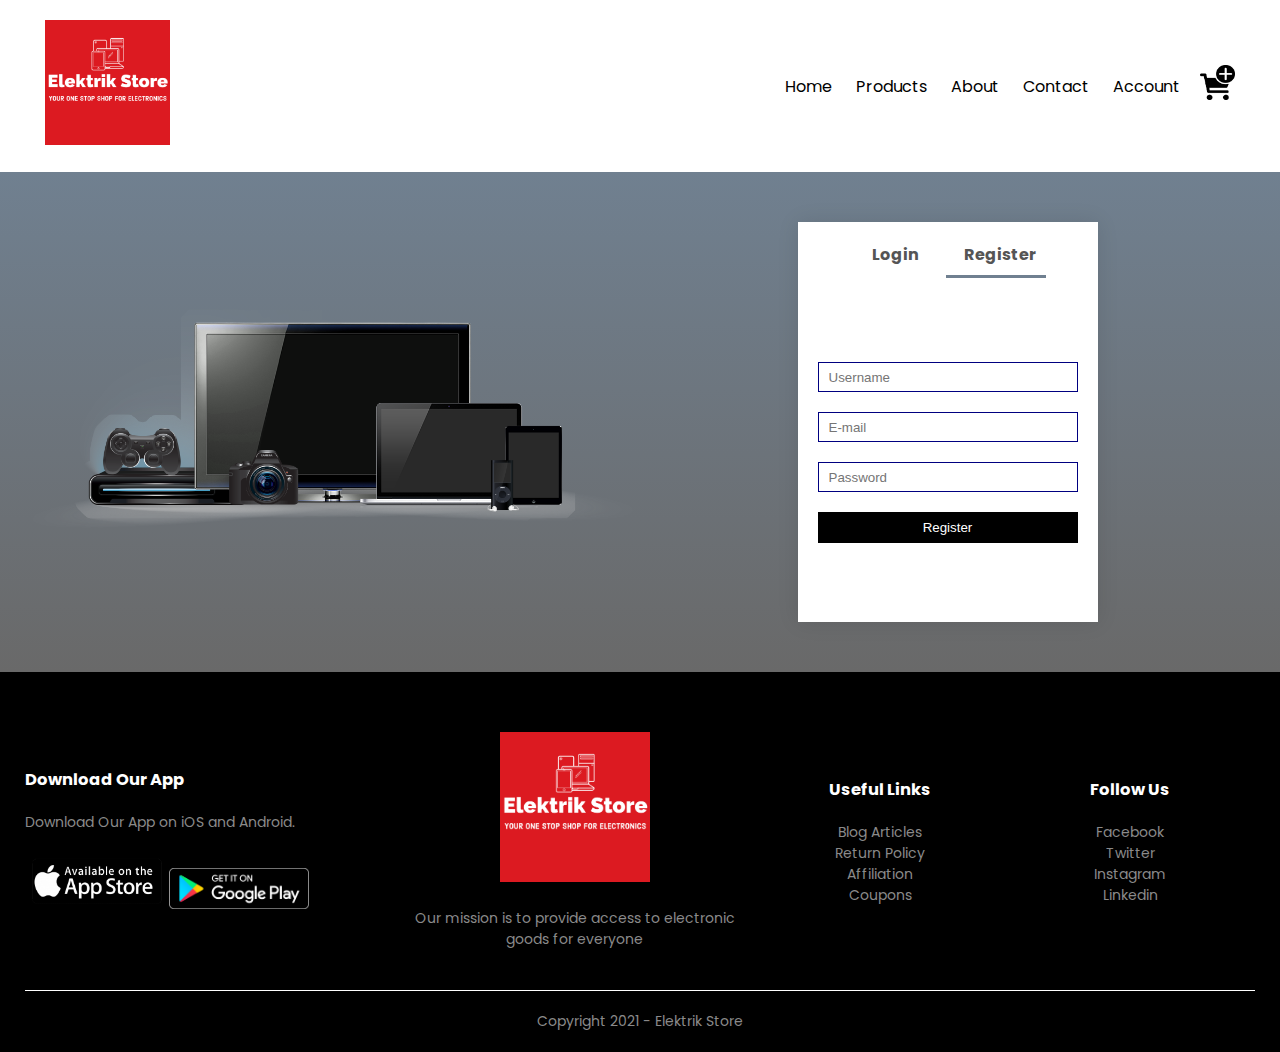
<file: acnt.html>
<!DOCTYPE html>
<html lang="en">
<head>
    <meta charset="UTF-8">
    <meta name="viewport" content="width=device-width, initial-scale=1.0">
    <meta http-equiv="X-UA-Compatible" content="IE=edge">
    <meta name="viewport" content="width=device-width, initial-scale=1.0">
    <title> Sign-in | Register- Elektrik Store</title>
    <link rel="stylesheet" href="stlye.css">
    <link rel="preconnect" href="https://fonts.googleapis.com">
    <link rel="preconnect" href="https://fonts.gstatic.com" crossorigin>
    <link href="https://fonts.googleapis.com/css2?family=Poppins:wght@300;400;500;600;700&display=swap" rel="stylesheet">
    <link rel="stylesheet" href="https://cdnjs.cloudflare.com/ajax/libs/font-awesome/4.7.0/css/font-awesome.min.css">


</head>
<body>

    

    <div class="container"> 
        <div class="navbar">
            <div class="logo">
                <a href="index.html"><img src="images/logo.png" width="125px"> </a>
            </div>
            <nav>
                <ul id="MenuItems">
                    <li> <a href="index.html", style="color: black;"> Home </a> </li>
                    <li> <a href="products.html" , style="color: black;"> Products </a> </li>
                    <li> <a href="", style="color: black;"> About </a> </li>
                    <li> <a href="", style="color: black;"> Contact </a> </li>
                    <li> <a href="acnt.html", style="color: black;"> Account </a> </li>
                </ul>
            </nav>
            <a href="shoppingcart.html"> <img src="images/PinClipart.com_purchase-clipart_1664900.png" width="35px" height="35px"> </a>
            <img src="images/menu.png" class="menuicon" onclick="menutoggle()">
        </div>
    </div>
<!----------Accountinfo------>
    <div class="acntpg">
        <div class="container">
            <div class="row">
                <div class="col-2">
                    <img src="images/Electronic-Download-PNG.png" width="100%">
                </div>
                
                <div class="col-2"> 
                    <div class="formcont">
                        <div class="formbtn">
                           <span onclick="login()"> Login </span> 
                           <span onclick="register()"> Register </span> 
                            <hr id="Indicator">
                        </div>

                        <form id="LoginForm"> 
                            <input type="text" placeholder="Username">
                            <input type="password" placeholder="Password">
                           <button type="submit" class="btn"> Login </button>
                            <a href="" style="color: black;"> Forgot Password</a>
                        </form>

                        <form id="RegForm"> 
                            <input type="text" placeholder="Username">
                            <input type="email" placeholder="E-mail">
                            <input type="password" placeholder="Password">
                            <button type="submit" class="btn"> Register </button>
                        </form>


                    </div>
                </div>



            </div>
        </div>
    </div>
        


    


<!------------bottom------------>
    <div class="bottom">
        <div class="container">
            <div class="row">
                <div class="bottom-col-1">
                    <h3> Download Our App </h3>
                    <p> Download Our App on iOS and Android.</p>
                    <div class="stores">
                       <img src="images/appstore2.png">
                       <img src="images/play3.png">
                    </div>
                </div>
                <div class="bottom-col-2">
                    <img src="images/logo.png">
                    <p>Our mission is to provide access to electronic goods for everyone</p>
                </div>
                <div class="bottom-col-3">
                    <h3> Useful Links  </h3>
                    <ul>
                        <li> Blog Articles </li>
                        <li> Return Policy </li>
                        <li> Affiliation </li>
                        <li> Coupons </li>
                    </ul>
                </div>
                <div class="bottom-col-4">
                    <h3> Follow Us  </h3>
                    <ul>
                        <li> Facebook </li>
                        <li> Twitter </li>
                        <li> Instagram </li>
                        <li> Linkedin </li>
                    </ul>
                </div>
            </div>
            <hr>
            <p class="copyright"> Copyright 2021 - Elektrik Store</p>
        </div>
    </div>
 
    <!--------js code------->

    <script>
        var MenuItems = document.getElementById("MenuItems");

        MenuItems.style.maxHeight = "0px"
        function menutoggle(){
            if(MenuItems.style.maxHeight == "0px"){
                MenuItems.style.maxHeight = "200px"
            }
            else{
                MenuItems.style.maxHeight = "0px"
            }
        }
    </script>

<!------------Toggle JS---------->
    <script>

        var LoginForm = document.getElementById("LoginForm");
        var RegForm = document.getElementById("RegForm")
        var Indicator = document.getElementById("Indicator")

            function register(){
                RegForm.style.transform = "translateX(0px)";
                LoginForm.style.transform = "translateX(0px)";
                Indicator.style.transform = "translateX(100px)";
            } 

            function login(){
                RegForm.style.transform = "translateX(300px)";
                LoginForm.style.transform = "translateX(300px)";
                Indicator.style.transform = "translateX(0px)";
            }



    </script>

</body>
</html>
</file>
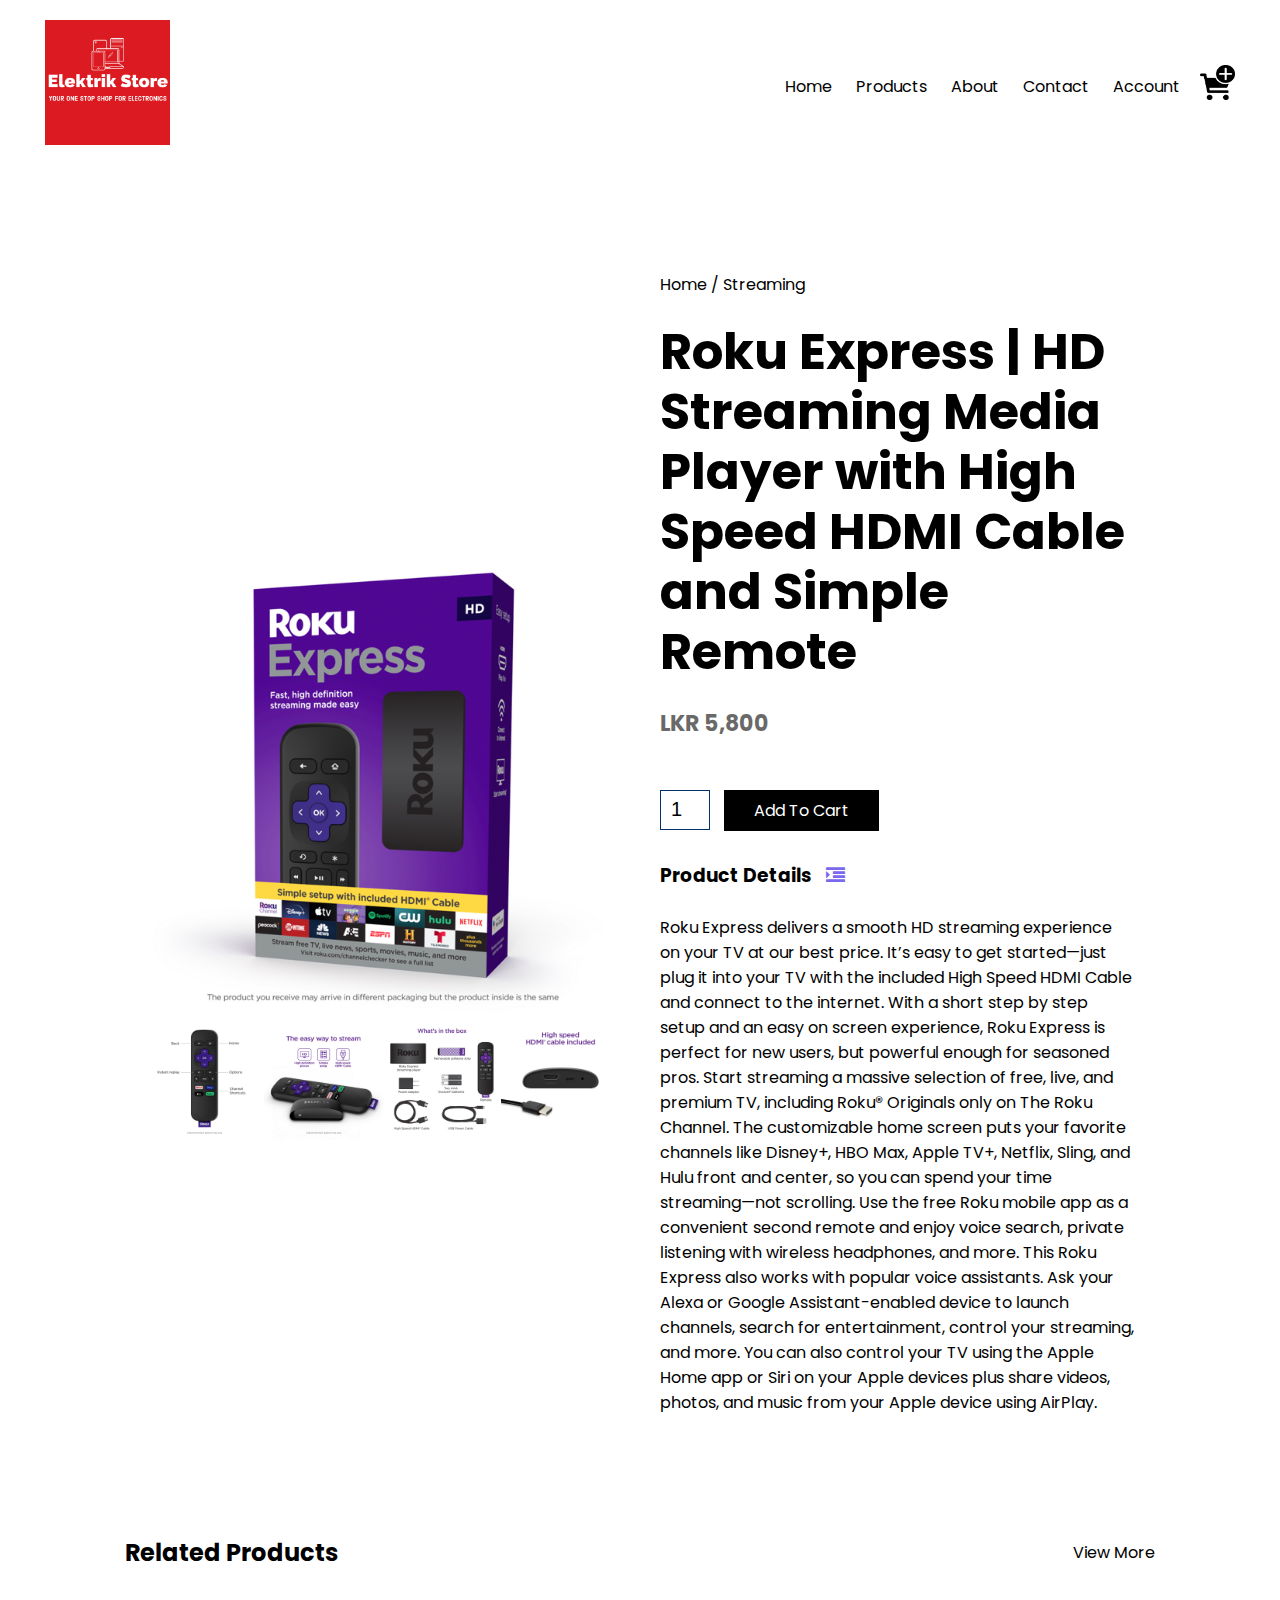
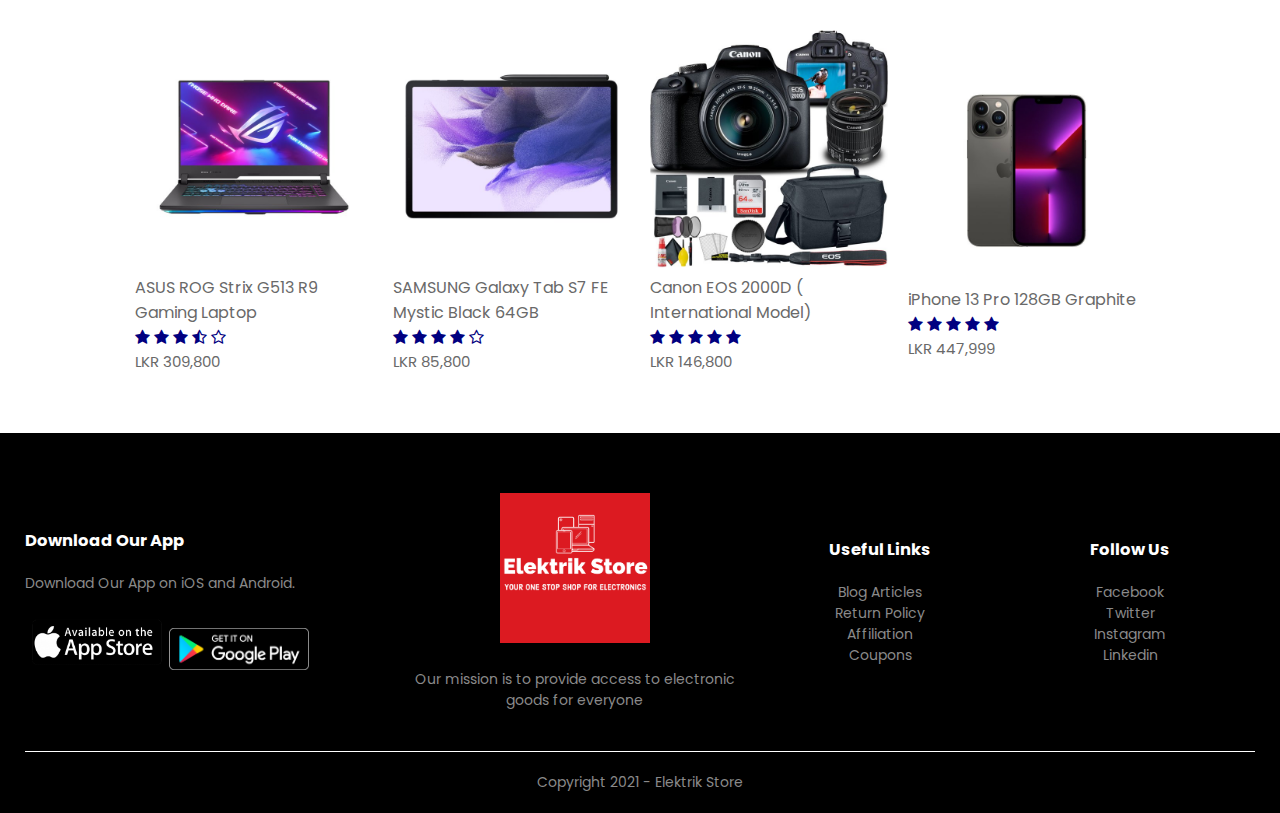
<file: detail.html>
<!DOCTYPE html>
<html lang="en">
<head>
    <meta charset="UTF-8">
    <meta name="viewport" content="width=device-width, initial-scale=1.0">
    <meta http-equiv="X-UA-Compatible" content="IE=edge">
    <meta name="viewport" content="width=device-width, initial-scale=1.0">
    <title> Product Details- Elektrik Store</title>
    <link rel="stylesheet" href="stlye.css">
    <link rel="preconnect" href="https://fonts.googleapis.com">
    <link rel="preconnect" href="https://fonts.gstatic.com" crossorigin>
    <link href="https://fonts.googleapis.com/css2?family=Poppins:wght@300;400;500;600;700&display=swap" rel="stylesheet">
    <link rel="stylesheet" href="https://cdnjs.cloudflare.com/ajax/libs/font-awesome/4.7.0/css/font-awesome.min.css">


</head>
<body>

    

    <div class="container">
        <div class="navbar">
            <div class="logo">
                <a href="index.html"><img src="images/logo.png" width="125px"> </a>
            </div>
            <nav>
                <ul id="MenuItems">
                    <li> <a href="index.html", style="color: black;"> Home </a> </li>
                    <li> <a href="products.html" , style="color: black;"> Products </a> </li>
                    <li> <a href="", style="color: black;"> About </a> </li>
                    <li> <a href="", style="color: black;"> Contact </a> </li>
                    <li> <a href="acnt.html", style="color: black;"> Account </a> </li>
                </ul>
            </nav>
            <a href="shoppingcart.html"> <img src="images/PinClipart.com_purchase-clipart_1664900.png" width="35px" height="35px"> </a>
            <img src="images/menu.png" class="menuicon" onclick="menutoggle()">
        </div>
    </div>

<!----------Product details - individual -->

<div class="small-container singleproduct">
    <div class="row">
        <div class="col-2"> 
            <img src="images/streaming/1/roku-front.png" width="100%" id="primg">
        
            <div class="small-row">
                <div class="smal-col">
                    <img src="images/streaming/1/2.png" width="100%" class="smallimg">
                </div>
                <div class="smal-col">
                    <img src="images/streaming/1/3.png" width="100%" class="smallimg">
                </div>
                <div class="smal-col">
                    <img src="images/streaming/1/4.png" width="100%" class="smallimg">
                </div>
                <div class="smal-col">
                    <img src="images/streaming/1/5.png" width="100%" class="smallimg">
                </div>
            </div>
        
        
        
        
        
        
        
        
        </div>
        <div class="col-2"> 
            <p> Home / Streaming</p>
            <h1> Roku Express | HD Streaming Media Player with High Speed HDMI Cable and Simple Remote </h1>
            <h4> LKR 5,800 </h4>
            <input type="number" value="1">
            <a href="" class="btn"> Add To Cart</a>
            <h3> Product Details <i class="fa fa-indent"></i> </h3>
            <br>
            <p> Roku Express delivers a smooth HD streaming experience on your TV at our best price. 
                It’s easy to get started—just plug it into your TV with the included High Speed HDMI Cable and connect to the internet. 
                With a short step by step setup and an easy on screen experience, Roku Express is perfect for new users, but powerful enough for seasoned pros. 
                Start streaming a massive selection of free, live, and premium TV, including Roku® Originals only on The Roku Channel. 
                The customizable home screen puts your favorite channels like Disney+, HBO Max, Apple TV+, Netflix, Sling, and Hulu front and center, so you can spend your time streaming—not scrolling. 
                Use the free Roku mobile app as a convenient second remote and enjoy voice search, private listening with wireless headphones, and more. This Roku Express also works with popular voice assistants. 
                Ask your Alexa or Google Assistant-enabled device to launch channels, search for entertainment, control your streaming, and more. 
                You can also control your TV using the Apple Home app or Siri on your Apple devices plus share videos, photos, and music from your Apple device using AirPlay.</p>
        </div>
    </div>
</div>


<!----------Title --------->
    <div class="small-container">
       <div class="row row-2">
           <h2> Related Products</h2>
           <p>View More</p>
       </div>

    </div>




<!---------products -------->

    <div class="small-container"> 

        <div class="row">
            <div class="col-4">
                <img src="images/Laptops/1/front.jpeg">
                <h4>ASUS ROG Strix G513 R9 Gaming Laptop</h4>
                <div class="rating">
                    <i class="fa fa-star"></i>
                    <i class="fa fa-star"></i>
                    <i class="fa fa-star"></i>
                    <i class="fa fa-star-half-o"></i>
                    <i class="fa fa-star-o"></i>
                </div>
                <p> LKR 309,800 </p>
            </div>
            <div class="col-4">
                <img src="images/Tablets/1/Tab-front.jpeg">
                <h4>SAMSUNG Galaxy Tab S7 FE Mystic Black 64GB</h4>
                <div class="rating">
                    <i class="fa fa-star"></i>
                    <i class="fa fa-star"></i>
                    <i class="fa fa-star"></i>
                    <i class="fa fa-star"></i>
                    <i class="fa fa-star-o"></i>
                </div>
                <p> LKR 85,800 </p>
            </div>
            <div class="col-4">
                <img src="images/Camers/1/cam-front.jpeg">
                <h4>Canon EOS 2000D ( International Model) </h4>
                <div class="rating">
                    <i class="fa fa-star"></i>
                    <i class="fa fa-star"></i>
                    <i class="fa fa-star"></i>
                    <i class="fa fa-star"></i>
                    <i class="fa fa-star"></i>
                </div>
                <p> LKR 146,800 </p>
            </div>
            <div class="col-4">
                <img src="images/phones/1/phone-front.jpeg">
                <h4>iPhone 13 Pro 128GB Graphite</h4>
                <div class="rating">
                    <i class="fa fa-star"></i>
                    <i class="fa fa-star"></i>
                    <i class="fa fa-star"></i>
                    <i class="fa fa-star"></i>
                    <i class="fa fa-star"></i>                  
                </div>
                <p> LKR 447,999 </p>
            </div>
        </div>
        
    
    </div>
        





<!------------bottom------------>
    <div class="bottom">
        <div class="container">
            <div class="row">
                <div class="bottom-col-1">
                    <h3> Download Our App </h3>
                    <p> Download Our App on iOS and Android.</p>
                    <div class="stores">
                       <img src="images/appstore2.png">
                       <img src="images/play3.png">
                    </div>
                </div>
                <div class="bottom-col-2">
                    <img src="images/logo.png">
                    <p>Our mission is to provide access to electronic goods for everyone</p>
                </div>
                <div class="bottom-col-3">
                    <h3> Useful Links  </h3>
                    <ul>
                        <li> Blog Articles </li>
                        <li> Return Policy </li>
                        <li> Affiliation </li>
                        <li> Coupons </li>
                    </ul>
                </div>
                <div class="bottom-col-4">
                    <h3> Follow Us  </h3>
                    <ul>
                        <li> Facebook </li>
                        <li> Twitter </li>
                        <li> Instagram </li>
                        <li> Linkedin </li>
                    </ul>
                </div>
            </div>
            <hr>
            <p class="copyright"> Copyright 2021 - Elektrik Store</p>
        </div>
    </div>
 
    <!--------js code-->

    <script>
        var MenuItems = document.getElementById("MenuItems");

        MenuItems.style.maxHeight = "0px"
        function menutoggle(){
            if(MenuItems.style.maxHeight == "0px"){
                MenuItems.style.maxHeight = "200px"
            }
            else{
                MenuItems.style.maxHeight = "0px"
            }
        }
    </script>


 

<!-------Gallery for products------>
        <script>
            var primg = document.getElementById("primg");
            var Smallimg = document.getElementsByClassName("smallimg");

            Smallimg[0].onclick = function(){
                primg.src = Smallimg[0].src;
            } 
            Smallimg[1].onclick = function(){
                primg.src = Smallimg[1].src;
            }
            Smallimg[2].onclick = function(){
                primg.src = Smallimg[2].src;
            }
            Smallimg[3].onclick = function(){
                primg.src = Smallimg[3].src;
            }

        </script>


</body>
</html>
</file>
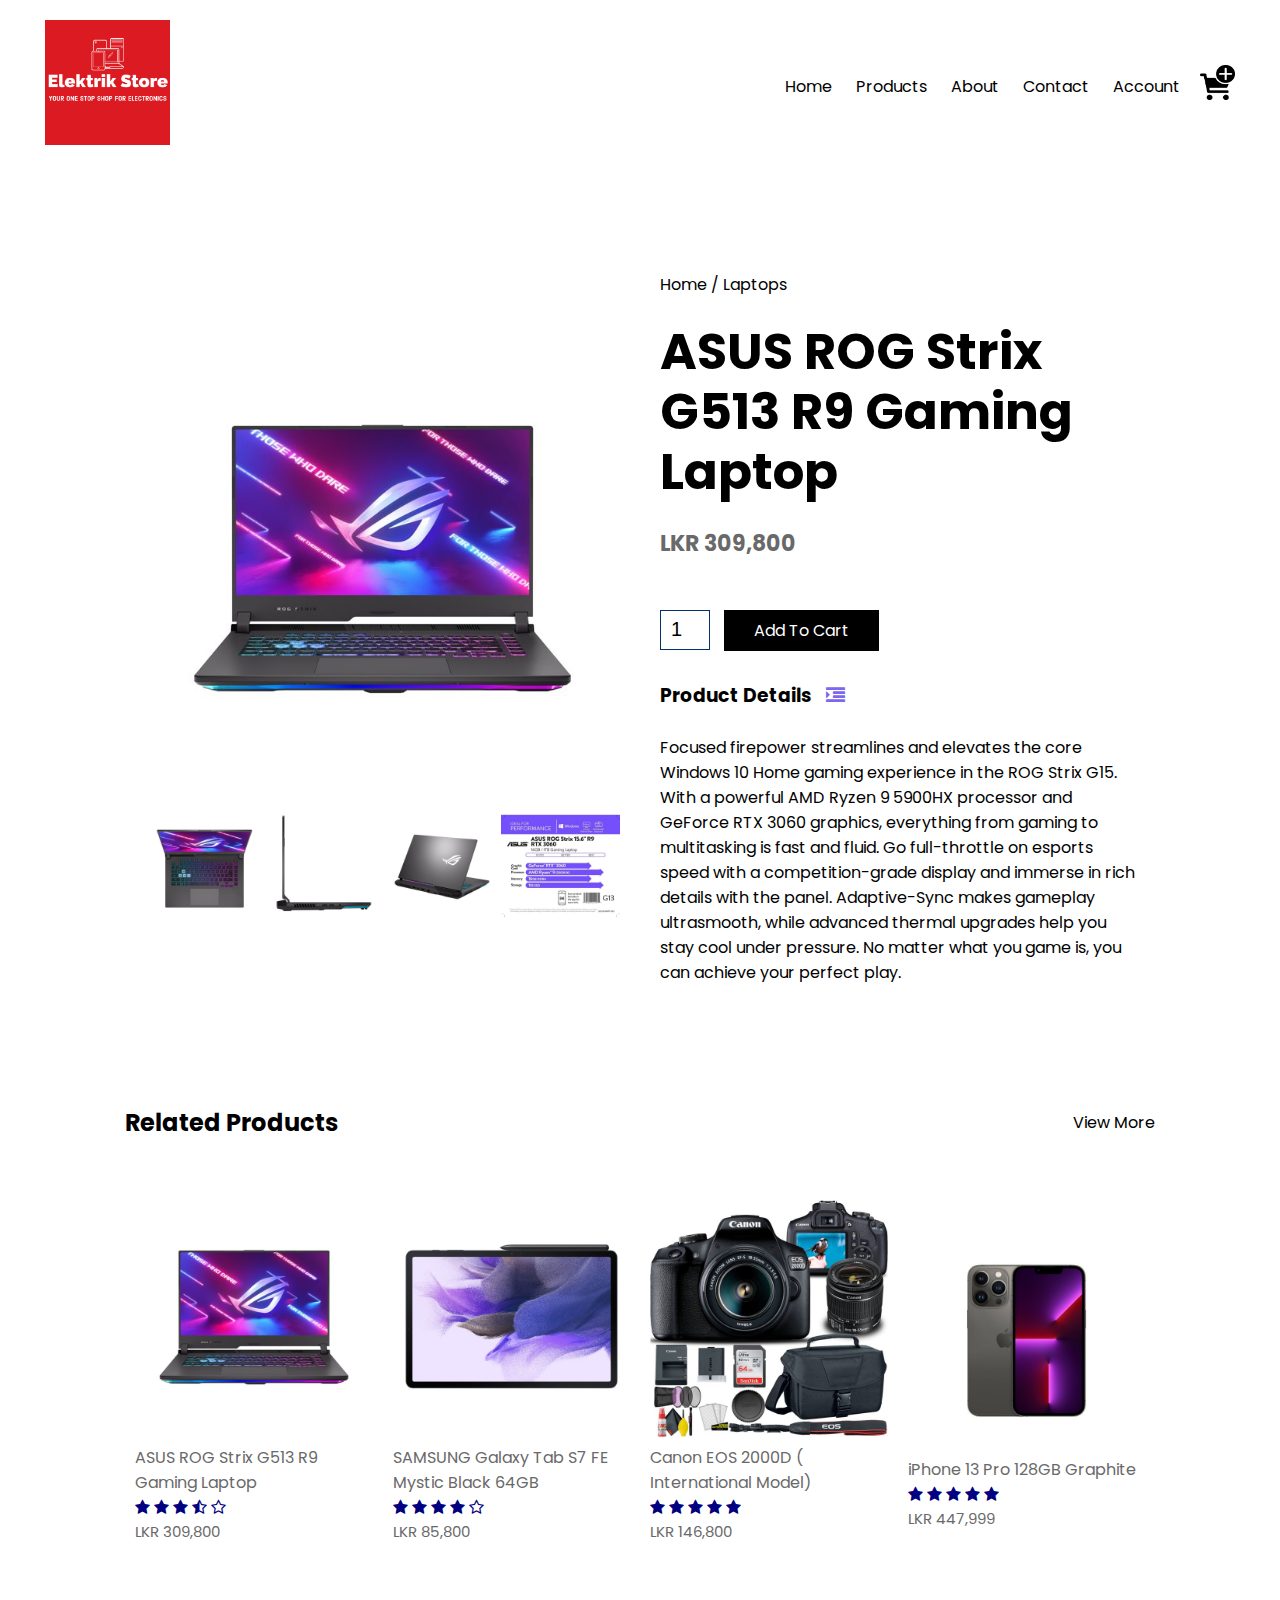
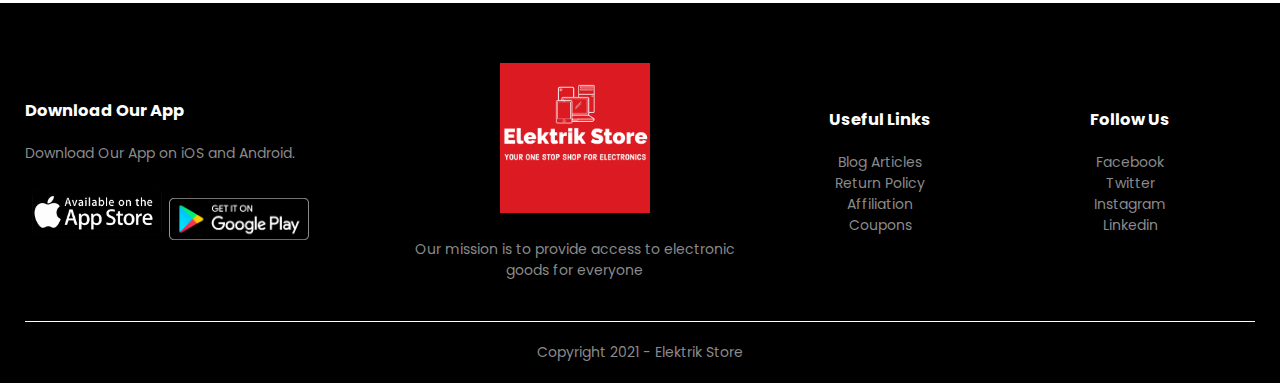
<file: detail_laptop.html>
<!DOCTYPE html>
<html lang="en">
<head>
    <meta charset="UTF-8">
    <meta name="viewport" content="width=device-width, initial-scale=1.0">
    <meta http-equiv="X-UA-Compatible" content="IE=edge">
    <meta name="viewport" content="width=device-width, initial-scale=1.0">
    <title>Product Details- Elektrik Store</title>
    <link rel="stylesheet" href="stlye.css">
    <link rel="preconnect" href="https://fonts.googleapis.com">
    <link rel="preconnect" href="https://fonts.gstatic.com" crossorigin>
    <link href="https://fonts.googleapis.com/css2?family=Poppins:wght@300;400;500;600;700&display=swap" rel="stylesheet">
    <link rel="stylesheet" href="https://cdnjs.cloudflare.com/ajax/libs/font-awesome/4.7.0/css/font-awesome.min.css">


</head>
<body>

    

    <div class="container">
        <div class="navbar">
            <div class="logo">
                <a href="index.html"><img src="images/logo.png" width="125px"> </a>
            </div>
            <nav>
                <ul id="MenuItems">
                    <li> <a href="index.html", style="color: black;"> Home </a> </li>
                    <li> <a href="products.html" , style="color: black;"> Products </a> </li>
                    <li> <a href="", style="color: black;"> About </a> </li>
                    <li> <a href="", style="color: black;"> Contact </a> </li>
                    <li> <a href="acnt.html", style="color: black;"> Account </a> </li>
                </ul>
            </nav>
            <a href="shoppingcart.html"> <img src="images/PinClipart.com_purchase-clipart_1664900.png" width="35px" height="35px"> </a>
            <img src="images/menu.png" class="menuicon" onclick="menutoggle()">
        </div>
    </div>

<!----------Product details - individual -->

<div class="small-container singleproduct">
    <div class="row">
        <div class="col-2"> 
            <img src="images/Laptops/1/front.jpeg" width="100%" id="primg">
        
            <div class="small-row">
                <div class="smal-col">
                    <img src="images/Laptops/1/2.jpeg" width="100%" class="smallimg">
                </div>
                <div class="smal-col">
                    <img src="images/Laptops/1/3.jpeg" width="100%" class="smallimg">
                </div>
                <div class="smal-col">
                    <img src="images/Laptops/1/4.jpeg" width="100%" class="smallimg">
                </div>
                <div class="smal-col">
                    <img src="images/Laptops/1/5.jpeg" width="100%" class="smallimg">
                </div>
            </div>
        
        
        
        
        
        
        
        
        </div>
        <div class="col-2"> 
            <p> Home / Laptops</p>
            <h1> ASUS ROG Strix G513 R9 Gaming Laptop </h1>
            <h4> LKR 309,800 </h4>
            <input type="number" value="1">
            <a href="" class="btn"> Add To Cart</a>
            <h3> Product Details <i class="fa fa-indent"></i> </h3>
            <br>
            <p> Focused firepower streamlines and elevates the core Windows 10 Home gaming experience in the ROG Strix G15. 
                With a powerful AMD Ryzen 9 5900HX processor and GeForce RTX 3060 graphics, everything from gaming to multitasking is fast and fluid. 
                Go full-throttle on esports speed with a competition-grade display and immerse in rich details with the panel. 
                Adaptive-Sync makes gameplay ultrasmooth, while advanced thermal upgrades help you stay cool under pressure. 
                No matter what you game is, you can achieve your perfect play.
            </p>
        </div>
    </div>
</div>


<!----------Title --------->
    <div class="small-container">
       <div class="row row-2">
           <h2> Related Products</h2>
           <p>View More</p>
       </div>

    </div>




<!---------products -------->

    <div class="small-container"> 

        <div class="row">
            <div class="col-4">
                <img src="images/Laptops/1/front.jpeg">
                <h4>ASUS ROG Strix G513 R9 Gaming Laptop</h4>
                <div class="rating">
                    <i class="fa fa-star"></i>
                    <i class="fa fa-star"></i>
                    <i class="fa fa-star"></i>
                    <i class="fa fa-star-half-o"></i>
                    <i class="fa fa-star-o"></i>
                </div>
                <p> LKR 309,800 </p>
            </div>
            <div class="col-4">
                <img src="images/Tablets/1/Tab-front.jpeg">
                <h4>SAMSUNG Galaxy Tab S7 FE Mystic Black 64GB</h4>
                <div class="rating">
                    <i class="fa fa-star"></i>
                    <i class="fa fa-star"></i>
                    <i class="fa fa-star"></i>
                    <i class="fa fa-star"></i>
                    <i class="fa fa-star-o"></i>
                </div>
                <p> LKR 85,800 </p>
            </div>
            <div class="col-4">
                <img src="images/Camers/1/cam-front.jpeg">
                <h4>Canon EOS 2000D ( International Model) </h4>
                <div class="rating">
                    <i class="fa fa-star"></i>
                    <i class="fa fa-star"></i>
                    <i class="fa fa-star"></i>
                    <i class="fa fa-star"></i>
                    <i class="fa fa-star"></i>
                </div>
                <p> LKR 146,800 </p>
            </div>
            <div class="col-4">
                <img src="images/phones/1/phone-front.jpeg">
                <h4>iPhone 13 Pro 128GB Graphite</h4>
                <div class="rating">
                    <i class="fa fa-star"></i>
                    <i class="fa fa-star"></i>
                    <i class="fa fa-star"></i>
                    <i class="fa fa-star"></i>
                    <i class="fa fa-star"></i>                  
                </div>
                <p> LKR 447,999 </p>
            </div>
        </div>
        
    
    </div>
        





<!------------bottom------------>
    <div class="bottom">
        <div class="container">
            <div class="row">
                <div class="bottom-col-1">
                    <h3> Download Our App </h3>
                    <p> Download Our App on iOS and Android.</p>
                    <div class="stores">
                       <img src="images/appstore2.png">
                       <img src="images/play3.png">
                    </div>
                </div>
                <div class="bottom-col-2">
                    <img src="images/logo.png">
                    <p>Our mission is to provide access to electronic goods for everyone</p>
                </div>
                <div class="bottom-col-3">
                    <h3> Useful Links  </h3>
                    <ul>
                        <li> Blog Articles </li>
                        <li> Return Policy </li>
                        <li> Affiliation </li>
                        <li> Coupons </li>
                    </ul>
                </div>
                <div class="bottom-col-4">
                    <h3> Follow Us  </h3>
                    <ul>
                        <li> Facebook </li>
                        <li> Twitter </li>
                        <li> Instagram </li>
                        <li> Linkedin </li>
                    </ul>
                </div>
            </div>
            <hr>
            <p class="copyright"> Copyright 2021 - Elektrik Store</p>
        </div>
    </div>
 
    <!--------js code-->

    <script>
        var MenuItems = document.getElementById("MenuItems");

        MenuItems.style.maxHeight = "0px"
        function menutoggle(){
            if(MenuItems.style.maxHeight == "0px"){
                MenuItems.style.maxHeight = "200px"
            }
            else{
                MenuItems.style.maxHeight = "0px"
            }
        }
    </script>


 

<!-------Gallery for products------>
        <script>
            var primg = document.getElementById("primg");
            var Smallimg = document.getElementsByClassName("smallimg");

            Smallimg[0].onclick = function(){
                primg.src = Smallimg[0].src;
            } 
            Smallimg[1].onclick = function(){
                primg.src = Smallimg[1].src;
            }
            Smallimg[2].onclick = function(){
                primg.src = Smallimg[2].src;
            }
            Smallimg[3].onclick = function(){
                primg.src = Smallimg[3].src;
            }

        </script>


</body>
</html>
</file>
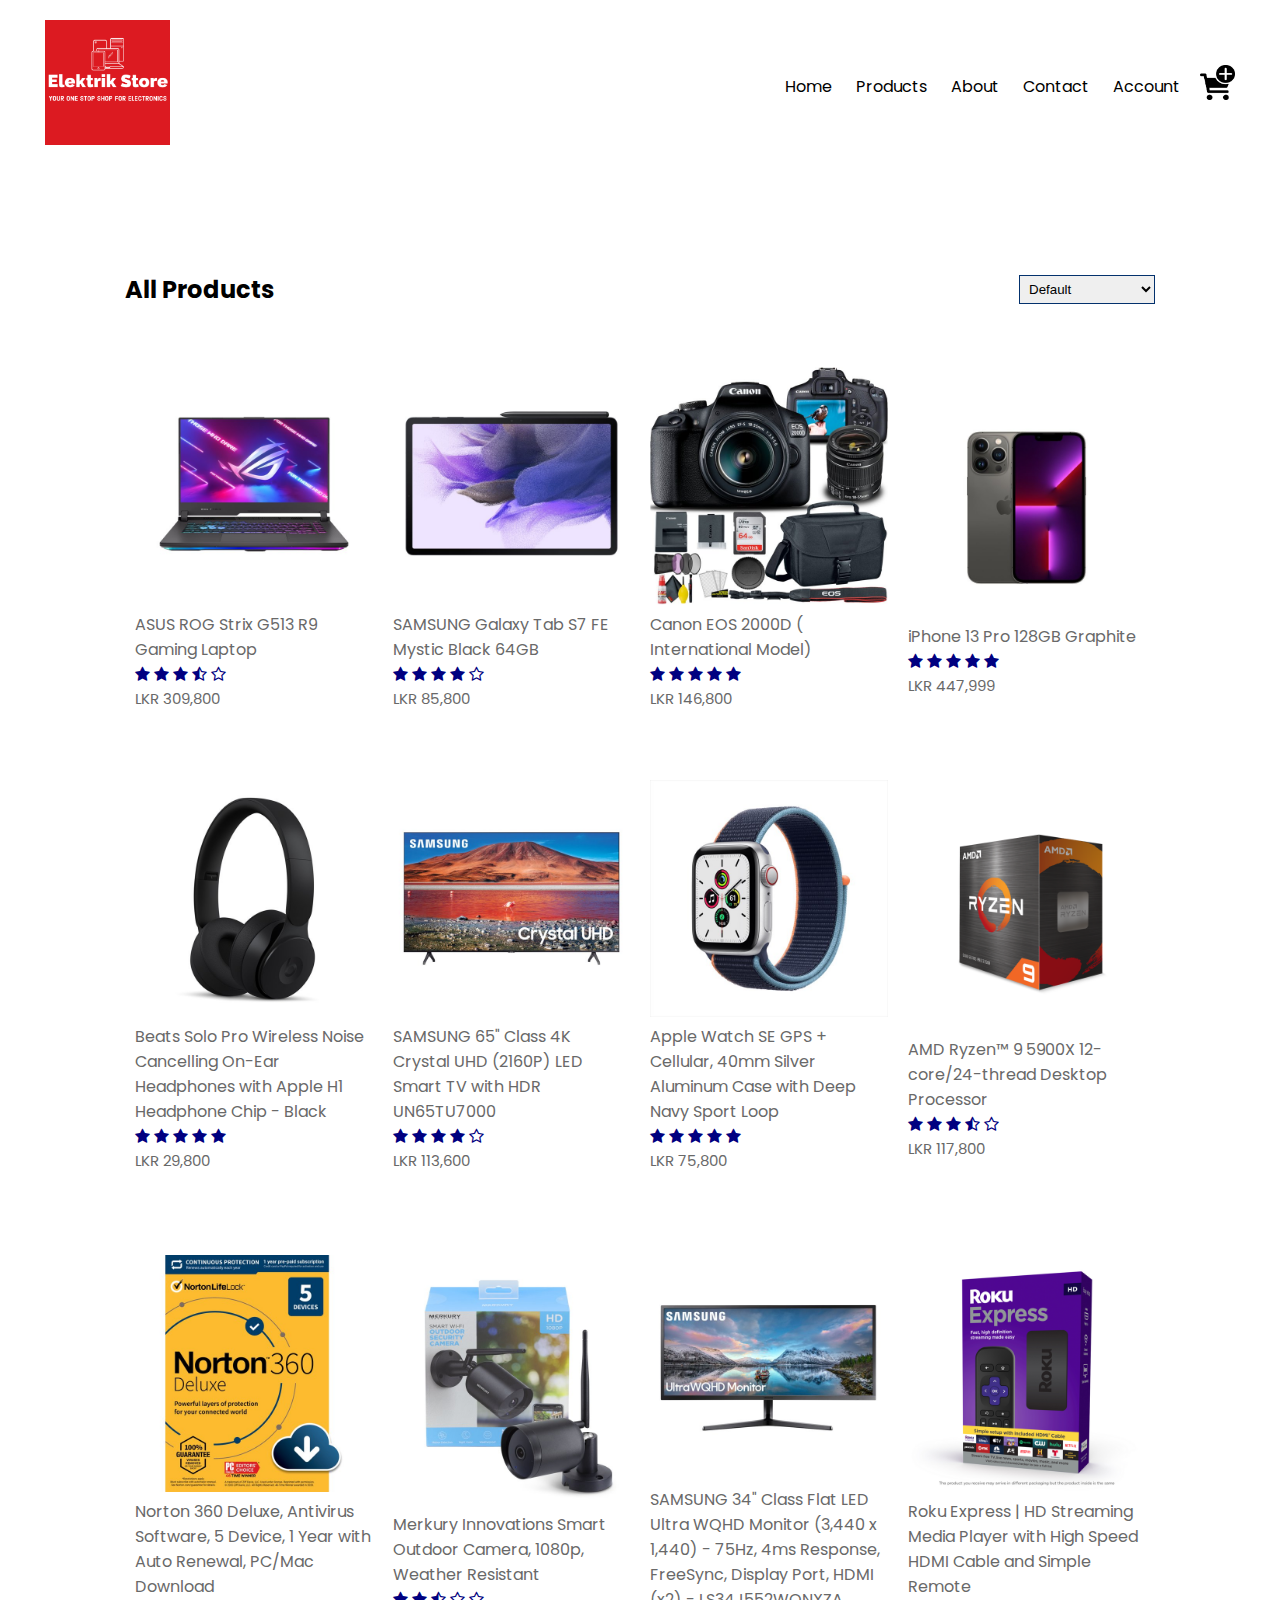
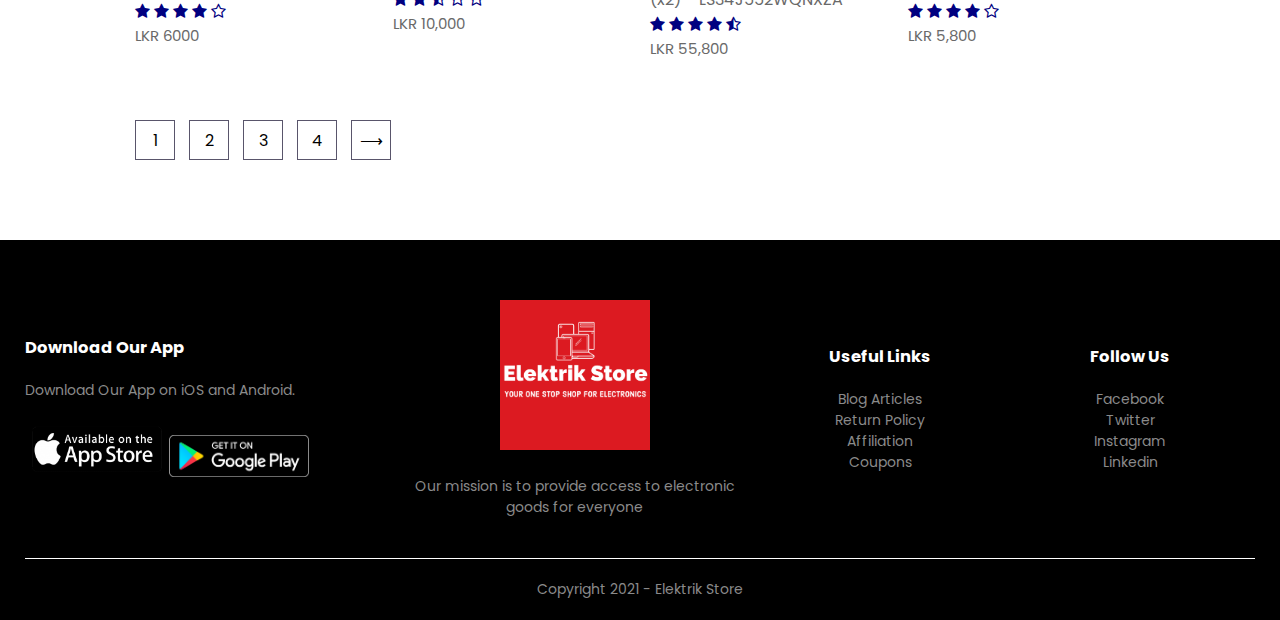
<file: products.html>
<!DOCTYPE html>
<html lang="en">
<head>
    <meta charset="UTF-8">
    <meta name="viewport" content="width=device-width, initial-scale=1.0">
    <meta http-equiv="X-UA-Compatible" content="IE=edge">
    <meta name="viewport" content="width=device-width, initial-scale=1.0">
    <title> Products- Elektriks Store</title>
    <link rel="stylesheet" href="stlye.css">
    <link rel="preconnect" href="https://fonts.googleapis.com">
    <link rel="preconnect" href="https://fonts.gstatic.com" crossorigin>
    <link href="https://fonts.googleapis.com/css2?family=Poppins:wght@300;400;500;600;700&display=swap" rel="stylesheet">
    <link rel="stylesheet" href="https://cdnjs.cloudflare.com/ajax/libs/font-awesome/4.7.0/css/font-awesome.min.css">


</head>
<body>

    

    <div class="container">
        <div class="navbar">
            <div class="logo">
                <a href="index.html"><img src="images/logo.png" width="125px"> </a>
            </div>
            <nav>
                <ul id="MenuItems">
                    <li> <a href="index.html", style="color: black;"> Home </a> </li>
                    <li> <a href="products.html" , style="color: black;"> Products </a> </li>
                    <li> <a href="", style="color: black;"> About </a> </li>
                    <li> <a href="", style="color: black;"> Contact </a> </li>
                    <li> <a href="acnt.html", style="color: black;"> Account </a> </li>
                </ul>
            </nav>
            <a href="shoppingcart.html"> <img src="images/PinClipart.com_purchase-clipart_1664900.png" width="35px" height="35px"> </a>
            <img src="images/menu.png" class="menuicon" onclick="menutoggle()">
        </div>
    </div>
    

    <div class="small-container"> 

        <div class="row row-2" >
            <h2> All Products</h2>
            <select> 
                <option> Default </option>
                <option> Sort by price </option>
                <option> Sort by rating </option>
                <option> Sort by popularity </option>
                <option> Sort by sales </option>
            </select>
        </div>
        <div class="row">
            <div class="col-4">
                <a href="detail_laptop.html"><img src="images/Laptops/1/front.jpeg"></a>
                <a href="detail_laptop.html"><h4>ASUS ROG Strix G513 R9 Gaming Laptop</h4></a>
                <div class="rating">
                    <i class="fa fa-star"></i>
                    <i class="fa fa-star"></i>
                    <i class="fa fa-star"></i>
                    <i class="fa fa-star-half-o"></i>
                    <i class="fa fa-star-o"></i>
                </div>
                <p> LKR 309,800 </p>
            </div>
            <div class="col-4">
                <img src="images/Tablets/1/Tab-front.jpeg">
                <h4>SAMSUNG Galaxy Tab S7 FE Mystic Black 64GB</h4>
                <div class="rating">
                    <i class="fa fa-star"></i>
                    <i class="fa fa-star"></i>
                    <i class="fa fa-star"></i>
                    <i class="fa fa-star"></i>
                    <i class="fa fa-star-o"></i>
                </div>
                <p> LKR 85,800 </p>
            </div>
            <div class="col-4">
                <img src="images/Camers/1/cam-front.jpeg">
                <h4>Canon EOS 2000D ( International Model) </h4>
                <div class="rating">
                    <i class="fa fa-star"></i>
                    <i class="fa fa-star"></i>
                    <i class="fa fa-star"></i>
                    <i class="fa fa-star"></i>
                    <i class="fa fa-star"></i>
                </div>
                <p> LKR 146,800 </p>
            </div>
            <div class="col-4">
                <img src="images/phones/1/phone-front.jpeg">
                <h4>iPhone 13 Pro 128GB Graphite</h4>
                <div class="rating">
                    <i class="fa fa-star"></i>
                    <i class="fa fa-star"></i>
                    <i class="fa fa-star"></i>
                    <i class="fa fa-star"></i>
                    <i class="fa fa-star"></i>                  
                </div>
                <p> LKR 447,999 </p>
            </div>
        </div>
        <div class="row">
            <div class="col-4">
                <img src="images/Headphone/1/head-front.jpeg">
                <h4>Beats Solo Pro Wireless Noise Cancelling On-Ear Headphones with Apple H1 Headphone Chip - Black</h4>
                <div class="rating">
                    <i class="fa fa-star"></i>
                    <i class="fa fa-star"></i>
                    <i class="fa fa-star"></i>
                    <i class="fa fa-star"></i>
                    <i class="fa fa-star"></i> 
                </div>
                <p> LKR 29,800 </p>
            </div>
            <div class="col-4">
                <img src="images/TV/1/tv-front.jpeg">
                <h4>SAMSUNG 65" Class 4K Crystal UHD (2160P) LED Smart TV with HDR UN65TU7000</h4>
                <div class="rating">
                    <i class="fa fa-star"></i>
                    <i class="fa fa-star"></i>
                    <i class="fa fa-star"></i>
                    <i class="fa fa-star"></i>
                    <i class="fa fa-star-o"></i>
                </div>
                <p> LKR 113,600 </p>
            </div>
            <div class="col-4">
                <img src="images/watche/1/watch-front.jpeg">
                <h4>Apple Watch SE GPS + Cellular, 40mm Silver Aluminum Case with Deep Navy Sport Loop </h4>
                <div class="rating">
                    <i class="fa fa-star"></i>
                    <i class="fa fa-star"></i>
                    <i class="fa fa-star"></i>
                    <i class="fa fa-star"></i>
                    <i class="fa fa-star"></i>
                </div>
                <p> LKR 75,800 </p>
            </div>
            <div class="col-4">
                <img src="images/processor/1/cpu-front.png">
                <h4>AMD Ryzen™ 9 5900X 12-core/24-thread Desktop Processor</h4>
                <div class="rating">
                    <i class="fa fa-star"></i>
                    <i class="fa fa-star"></i>
                    <i class="fa fa-star"></i>
                    <i class="fa fa-star-half-o"></i>
                    <i class="fa fa-star-o"></i>                 
                </div>
                <p> LKR 117,800 </p>
            </div>


            <div class="col-4">
                <img src="images/virus/1/norton-virus.jpeg">
                <h4>Norton 360 Deluxe, Antivirus Software, 5 Device, 1 Year with Auto Renewal, PC/Mac Download</h4>
                <div class="rating">
                    <i class="fa fa-star"></i>
                    <i class="fa fa-star"></i>
                    <i class="fa fa-star"></i>
                    <i class="fa fa-star"></i>
                    <i class="fa fa-star-o"></i> 
                </div>
                <p> LKR 6000 </p>
            </div>
            <div class="col-4">
                <img src="images/cctv/1/cctv-front.jpeg">
                <h4>Merkury Innovations Smart Outdoor Camera, 1080p, Weather Resistant</h4>
                <div class="rating">
                    <i class="fa fa-star"></i>
                    <i class="fa fa-star"></i>
                    <i class="fa fa-star-half-o"></i>
                    <i class="fa fa-star-o"></i>
                    <i class="fa fa-star-o"></i>
                </div>
                <p> LKR 10,000 </p>
            </div>
            <div class="col-4">
                <img src="images/Monitors/1/moni-front.jpeg">
                <h4>SAMSUNG 34" Class Flat LED Ultra WQHD Monitor (3,440 x 1,440) - 75Hz, 4ms Response, FreeSync, Display Port, HDMI (x2) - LS34J552WQNXZA </h4>
                <div class="rating">
                    <i class="fa fa-star"></i>
                    <i class="fa fa-star"></i>
                    <i class="fa fa-star"></i>
                    <i class="fa fa-star"></i>
                    <i class="fa fa-star-half-o"></i>
                </div>
                <p> LKR 55,800 </p>
            </div>
            <div class="col-4">
                <img src="images/streaming/1/roku-front.png">
                <h4>Roku Express | HD Streaming Media Player with High Speed HDMI Cable and Simple Remote</h4>
                <div class="rating">
                    <i class="fa fa-star"></i>
                    <i class="fa fa-star"></i>
                    <i class="fa fa-star"></i>
                    <i class="fa fa-star"></i>
                    <i class="fa fa-star-o"></i>                 
                </div>
                <p> LKR 5,800 </p>
            </div>
        </div>
    

        <div class="pagebtn">
            <span> 1 </span>
            <span> 2 </span>
            <span> 3 </span>
            <span> 4 </span>
            <span> &#10230; </span>
        </div>
    </div>
        





<!------------bottom------------>
    <div class="bottom">
        <div class="container">
            <div class="row">
                <div class="bottom-col-1">
                    <h3> Download Our App </h3>
                    <p> Download Our App on iOS and Android.</p>
                    <div class="stores">
                       <img src="images/appstore2.png">
                       <img src="images/play3.png">
                    </div>
                </div>
                <div class="bottom-col-2">
                    <img src="images/logo.png">
                    <p>Our mission is to provide access to electronic goods for everyone</p>
                </div>
                <div class="bottom-col-3">
                    <h3> Useful Links  </h3>
                    <ul>
                        <li> Blog Articles </li>
                        <li> Return Policy </li>
                        <li> Affiliation </li>
                        <li> Coupons </li>
                    </ul>
                </div>
                <div class="bottom-col-4">
                    <h3> Follow Us  </h3>
                    <ul>
                        <li> Facebook </li>
                        <li> Twitter </li>
                        <li> Instagram </li>
                        <li> Linkedin </li>
                    </ul>
                </div>
            </div>
            <hr>
            <p class="copyright"> Copyright 2021 - Elektrik Store</p>
        </div>
    </div>
 
    <!--------js code-->

    <script>
        var MenuItems = document.getElementById("MenuItems");

        MenuItems.style.maxHeight = "0px"
        function menutoggle(){
            if(MenuItems.style.maxHeight == "0px"){
                MenuItems.style.maxHeight = "200px"
            }
            else{
                MenuItems.style.maxHeight = "0px"
            }
        }
    </script>


</body>
</html>
</file>
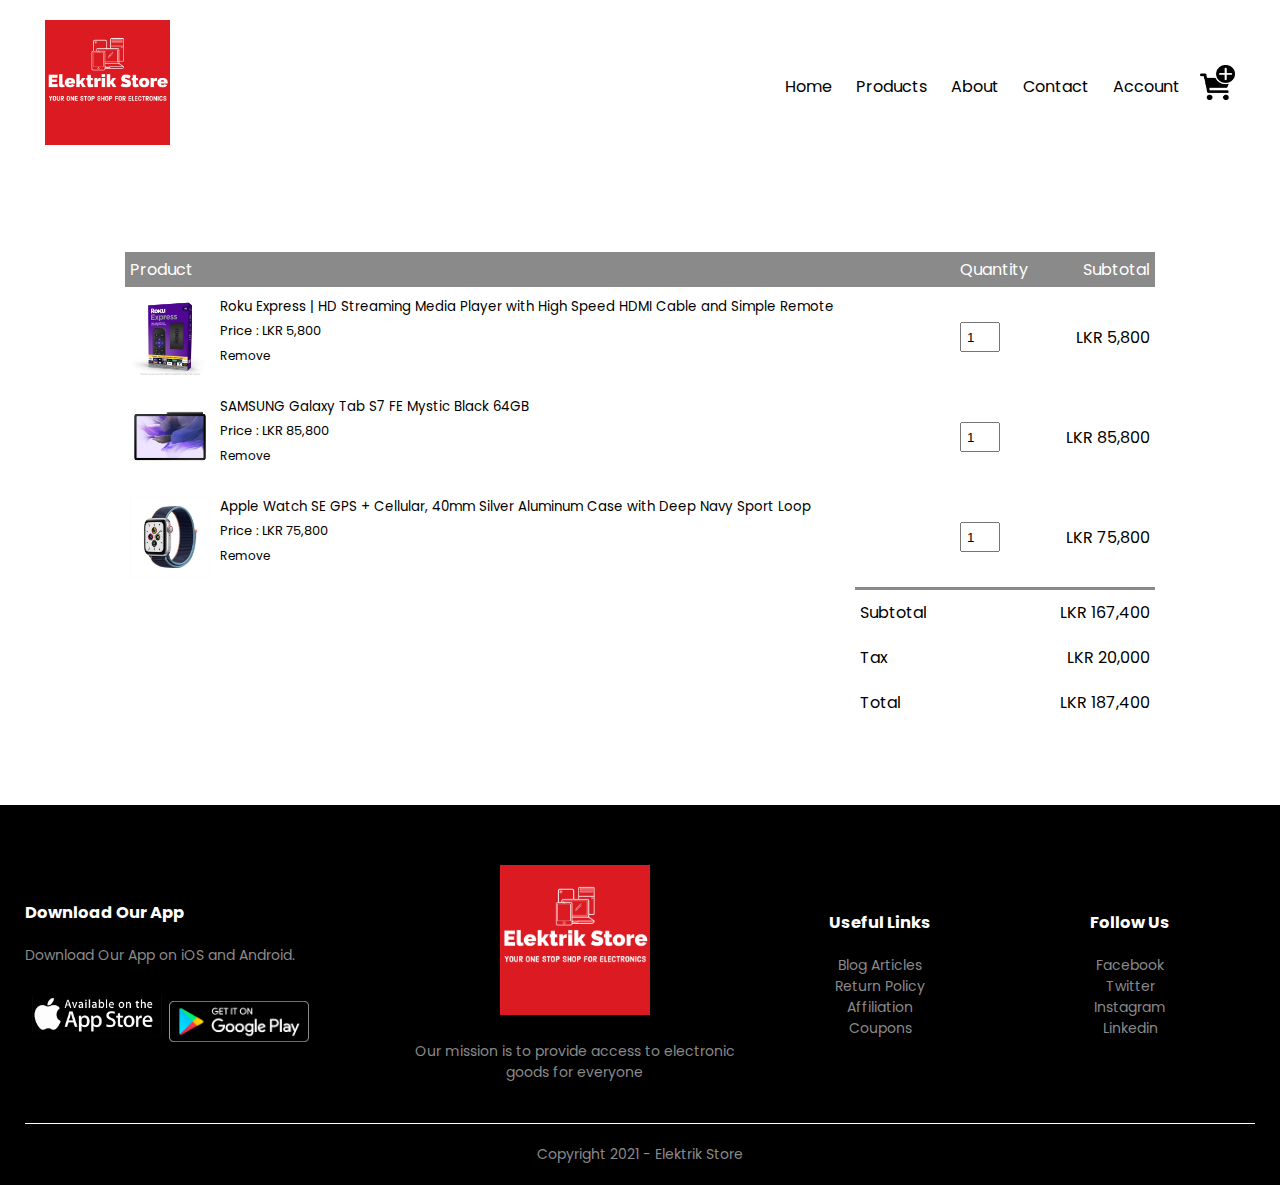
<file: shoppingcart.html>
<!DOCTYPE html>
<html lang="en">
<head>
    <meta charset="UTF-8">
    <meta name="viewport" content="width=device-width, initial-scale=1.0">
    <meta http-equiv="X-UA-Compatible" content="IE=edge">
    <meta name="viewport" content="width=device-width, initial-scale=1.0">
    <title> Cart-Elektrik Store</title>
    <link rel="stylesheet" href="stlye.css">
    <link rel="preconnect" href="https://fonts.googleapis.com">
    <link rel="preconnect" href="https://fonts.gstatic.com" crossorigin>
    <link href="https://fonts.googleapis.com/css2?family=Poppins:wght@300;400;500;600;700&display=swap" rel="stylesheet">
    <link rel="stylesheet" href="https://cdnjs.cloudflare.com/ajax/libs/font-awesome/4.7.0/css/font-awesome.min.css">


</head>
<body>

    

    <div class="container">
        <div class="navbar">
            <div class="logo">
                <a href="index.html"><img src="images/logo.png" width="125px"> </a>
            </div>
            <nav>
                <ul id="MenuItems">
                    <li> <a href="index.html", style="color: black;"> Home </a> </li>
                    <li> <a href="products.html" , style="color: black;"> Products </a> </li>
                    <li> <a href="", style="color: black;"> About </a> </li>
                    <li> <a href="", style="color: black;"> Contact </a> </li>
                    <li> <a href="acnt.html", style="color: black;"> Account </a> </li>
                </ul>
            </nav>
            <a href="shoppingcart.html"> <img src="images/PinClipart.com_purchase-clipart_1664900.png" width="35px" height="35px"> </a>
            <img src="images/menu.png" class="menuicon" onclick="menutoggle()">
        </div>
    </div>


        
<!--------------Final Details----------->
    <div class="small-container cartpg">
        <table>
            <tr>
                <th> Product </th>
                <th> Quantity </th>
                <th> Subtotal </th>
            </tr>
            <tr>
                <td>
                    <div class="cartinfo">
                        <img src="images/streaming/1/roku-front.png">
                        <div>
                            <p style="font-size: smaller;"> Roku Express | HD Streaming Media Player with High Speed HDMI Cable and Simple Remote </p>
                            <small style="color: black;"> Price : LKR 5,800 </small>
                            <br>
                            <a href=""> Remove </a>
                        </div>
                    </div>    
                </td>
                <td> <input type="number" value="1"> </td>
                <td>LKR 5,800</td>
            </tr>
            <tr>
                <td>
                    <div class="cartinfo">
                        <img src="images/Tablets/1/Tab-front.jpeg">
                        <div>
                            <p style="font-size: smaller;"> SAMSUNG Galaxy Tab S7 FE Mystic Black 64GB </p>
                            <small style="color: black;"> Price : LKR 85,800 </small>
                            <br>
                            <a href=""> Remove </a>
                        </div>
                    </div>    
                </td>
                <td> <input type="number" value="1"> </td>
                <td>LKR 85,800</td>
            </tr>
            <tr>
                <td>
                    <div class="cartinfo">
                        <img src="images/watche/1/watch-front.jpeg">
                        <div>
                            <p style="font-size: smaller;"> Apple Watch SE GPS + Cellular, 40mm Silver Aluminum Case with Deep Navy Sport Loop </p>
                            <small style="color: black;"> Price : LKR 75,800 </small>
                            <br>
                            <a href=""> Remove </a>
                        </div>
                    </div>    
                </td>
                <td> <input type="number" value="1"> </td>
                <td>LKR 75,800</td>
            </tr>

        </table>

        <div class="totalprice">
            <table>
                <tr>
                    <td> Subtotal </td>
                    <td> LKR 167,400 </td>
                </tr>
                <tr>
                    <td> Tax </td>
                    <td> LKR 20,000 </td>
                </tr>
                <tr>
                    <td> Total </td>
                    <td> LKR 187,400 </td>
                </tr>
            </table>
    
        </div>
    
    </div>

    


<!------------bottom------------>
    <div class="bottom">
        <div class="container">
            <div class="row">
                <div class="bottom-col-1">
                    <h3> Download Our App </h3>
                    <p> Download Our App on iOS and Android.</p>
                    <div class="stores">
                       <img src="images/appstore2.png">
                       <img src="images/play3.png">
                    </div>
                </div>
                <div class="bottom-col-2">
                    <img src="images/logo.png">
                    <p>Our mission is to provide access to electronic goods for everyone</p>
                </div>
                <div class="bottom-col-3">
                    <h3> Useful Links  </h3>
                    <ul>
                        <li> Blog Articles </li>
                        <li> Return Policy </li>
                        <li> Affiliation </li>
                        <li> Coupons </li>
                    </ul>
                </div>
                <div class="bottom-col-4">
                    <h3> Follow Us  </h3>
                    <ul>
                        <li> Facebook </li>
                        <li> Twitter </li>
                        <li> Instagram </li>
                        <li> Linkedin </li>
                    </ul>
                </div>
            </div>
            <hr>
            <p class="copyright"> Copyright 2021 - Elektrik Store</p>
        </div>
    </div>
 
    <!--------js code-->

    <script>
        var MenuItems = document.getElementById("MenuItems");

        MenuItems.style.maxHeight = "0px"
        function menutoggle(){
            if(MenuItems.style.maxHeight == "0px"){
                MenuItems.style.maxHeight = "200px"
            }
            else{
                MenuItems.style.maxHeight = "0px"
            }
        }
    </script>




</body>
</html>
</file>
<file: stlye.css>
*{
    margin: 0;
    padding: 0;
    box-sizing: border-box;
}

body{
    font-family: 'Poppins', sans-serif;
    
}

.navbar{

    display: flex;
    align-items: center;
    padding: 20px;
}
nav{
    flex: 1 ;
    text-align: right;
}
nav ul{
    display: inline-block;
    list-style-type: none;
}
nav ul li{
    
    display: inline-block;
    margin-right: 20px;
}
a{
    text-decoration: none;
    color : #fff;
}
p{
    color: #fff;
}

.container{
    max-width: 1300px;
    margin: auto;
    padding-left: 25px;
    padding-right: 25px;
}
.row{
    display: flex;
    align-items: center;
    flex-wrap: wrap;
    justify-content: space-around;
}
.col-2{
    flex-basis: 50%;
    min-width: 300px;
}
.col-2 img{
    max-width: 100%;
    padding: 50px 0;
}
.col-2 h1{
    font-size: 50px;
     line-height: 60px;
     margin: 25px 0;
}

.btn{
    display: inline-block;
    background: #000;
    color: #FFF;
    padding: 8px 30px;
    margin: 30px 0;
    border-radius: 0px;
    transition: background 0.5s;
}

.btn:hover{
    background: #708090

}
.header{
    background: linear-gradient(#708090,#696969);
}

.header .row{
    margin-top: 70 px;
}
.categories{
    margin: 70px 0;

}
.col-3{
    flex-basis: 30%;
    min-width: 100px;
    
    margin-bottom: 30px;
}
.col-3 img{
    width: 100%;
}

.small-container{
    max-width: 1080px;
    margin: auto;
    padding-left: 25px;
    padding-right: 25px;
}

p{
    color:#000;
}

.col-4{
    flex-basis: 25%;
    padding: 10px;
    min-width: 200px;
    margin-bottom: 50px;
    transition: transform 0.5s;
}

.col-4 img{
    width: 100%;
}

.title{
    text-align: center;
    margin: 0 auto 80px;
    position: relative;
    line-height: 60px;
    color: #708090 ;
}
.title::after{
    content: '';
    background:#000;
    width: 80px;
    height: 5px;
    border-radius: 5px;
    position: absolute;
    bottom: 0;
    left: 50%;
    transform: translateX(-50%);
}

h4{
    color:#696969;
    font-weight: normal;
}
.col-4 p{
    color: #696969;
    font-size: 15px;
}

.rating .fa{
    color:#000080;
}
.col-4:hover{
    transform: translateY(-10px);
}
/* offer */
.offer{
    background: linear-gradient(#708090,#696969);
    margin-top: 80px;
    padding: 30px 0;
    
}

.col-2 .offer-img{
    padding: 50px;

}

p{
    color:#fff;
}

small{
    font-size: small;
    color: #fff; 
}

p{
    color:#000;
}


/*----------Review---------------*/

.review{
    padding-top: 100px;
}

.review .col-3{
    text-align: center;
    padding: 40px 20px;
    box-shadow: 0 0 20px 0px rgba(0,0,0,0.1);
    cursor: pointer;
    transition: transform 0.5s; 
}

.review .col-3 img{
    width: 100px;
    margin-top: 20px;
    border-radius: 50%;
}

.review .col-3:hover{
    transform: translateY(-15px);
}


.fa.fa-quote-left{
    font-size: 35px;
    color: #7B68EE;
}

.col-3 p{
    font-size: 15px;
    margin: 15px 0;
    color: #A9A9A9;
}

.review .col-3 h3{
    font-weight: 500;
    color: #00008B;
    font-size: 15px;
}



/*---------brands-----------*/

.brands{
    margin: 100px auto;
}

.col-5{
    width: 150px;
}

.col-5 img{
    width: 100%;
    cursor: pointer;
    filter: grayscale(100%)
}

.col-5 img:hover{
    filter: grayscale(0%);
}

/*-----------------bottom-----------------*/


.bottom{
    background: #000;
    color: #8a8a8a;
    font-size: 14px;
    padding: 60px 0 20px;
}

.bottom p{
    color: #8a8a8a; 
}

.bottom h3{
    color: #fff;
    margin-bottom: 20px;
}

.bottom-col-1, .bottom-col-2, .bottom-col-3, .bottom-col-4{
    min-width: 250px;
    margin-bottom: 20px;
} 

.bottom-col-1{
    flex-basis: 30%; 
}

.bottom-col-2{
    flex: 1; 
    text-align: center;
}

.bottom-col-2 img{
    width: 150px;
    margin-bottom: 20px;
}

.bottom-col-3, .bottom-col-4{
    flex-basis: 12%;
    text-align: center; 
}

ul{
    list-style-type: none;
}

.stores{
    margin-top: 20px;
}

.stores img{
    width: 140px;
}

.bottom hr{
    border: none;
    background: #fff;
    height: 1px;
    margin: 20px 0;
}

.copyright{
    text-align: center;
}


.menuicon{
    width: 28px;
    margin-left: 20px;
    display: none;
}



/*---------------------All Products*------------*/

.row-2{
    justify-content: space-between;
    margin: 100px auto 50px;

}

select{
    border: 1px solid #03316d;
    padding: 5px;
}

select:focus{
    outline: none;
}

.pagebtn{
    margin: 0 auto 80px;

}

.pagebtn span{
    display: inline-block;
    border: 1px solid #59556b;
    margin-left: 10px;
    width: 40px;
    height: 40px;
    text-align: center;
    line-height: 40px;
    cursor: pointer;
}

.pagebtn span:hover{
    background: #59556b;
    color: #fff;
}


/*-------Individual----------------*/

.singleproduct{
    margin-top: 80px;

}

.singleproduct .col-2 img{
    padding: 0;

}

.singleproduct .col-2{
    padding: 20px; 
}

.singleproduct h4{
    margin: 20px 0;
    font-size: 22px;
    font-weight: bold;
}

.singleproduct select{
    display: block;
    padding: 10px;
    margin-top: 20px;
}

.singleproduct input{
    width: 50px;
    height: 40px;
    padding-left: 10px;
    font-size: 20px;
    margin-right:  10px;
    border: 1px solid #03316d;
}

input:focus{
    outline: none;
}


.singleproduct .fa{
    color:#7B68EE;
    margin-left: 10px;
}

.small-row{
    display:flex;
    justify-content: space-between;
}

.small-col{
   flex-basis: 24px;
   cursor: pointer;

}


.cartpg{
    margin: 80px auto;
}

table{
    width: 100%;
    border-collapse: collapse;
}

.cartinfo{
    display: flex;
    flex-wrap: wrap;
}

th{
   text-align: left; 
   padding: 5px;
   color: #fff;
   background: #8a8a8a;
   font-weight: normal;
}

td{
    padding: 10px 5px;

}

td input{
    width: 40px;
    height: 30px;
    padding: 5px;
}

td a{
    color:#000 ;
    font-size: 12px;
}

td img{
    width: 80px;
    height: 80px;
    margin-right: 10px;
}


.totalprice{
    display: flex ;
    justify-content: flex-end;
}

.totalprice table{
    border-top: 3px solid #8a8a8a ;
    width: 100%;
    max-width: 300px;
    
}

td:last-child{
    text-align: right;
}

th:last-child{
    text-align: right;
}





/*acount*/

.acntpg {
    padding: 50px 0;
    background: linear-gradient(#708090,#696969);

}

.formcont{
    background: #fff;
    width: 300px;
    height: 400px;
    position: relative;
    text-align: center;
    padding: 20px 0;
    margin:auto;
    box-shadow: 0 0 20px 0 rgba(0,0,0,0.1);
    overflow: hidden;

}


.formcont span{
    font-weight: bold;
    padding: 0 10px;
    color: #555;
    cursor: pointer;
    width: 100px;
    display: inline-block;

}

.formbtn{
    display: inline-block;
}

.formcont form{
    max-width: 300px;
    padding: 0 20px;
    position: absolute;
    top: 130px;
    transition: transform 1s;
}

form input{
    width: 100%;
    height: 30px;
    margin: 10px 0;
    padding: 0 10px;
    border: 1px solid #000080;
}


form .btn{
    width: 100%;
    border: none;
    cursor: pointer;
    margin: 10px 0;
}

form .btn:focus{
    outline: none;
}


#LoginForm{
    left: -300px;
}
#RegForm{
    left: 0;
}


form a{
    font-size: 12px;
}

#Indicator{
    width: 100px;
    border: none;
    background: #708090;
    height: 3px;
    margin-top: 8px;
    transform: translateX(100px);
    transition: transform 1s;
}







@media only screen and (max-width: 800px){
    nav ul{
        position:absolute;
        top:120px;
        left:0;
        background: rgb(109, 104, 104);
        width: 100%;
        overflow: hidden ;
        transition: max-heigth 0.5s;
    }

    nav ul li {
        display:block;
        margin-right: 50px;
        margin-top: 10px;
        margin-bottom: 10px;

    }
    
    nav ul li a{
        color:#fff;
    }

    .menuicon{
        display:block;
        cursor:pointer;
    }

}

    @media only screen and (max-width: 600px){
        .row{
            text-align: center;
        }
        .col-2, .col-3, .col-4{
            flex-basis: 100%;
        }

        .singleproduct .row{
            text-align: left;
        }
        .singleproduct .col-2{
            padding: 20px 0;
        }

        .singleproduct h1{
            font-size: 25px;
            line-height: 30px;
        }

        .cartinfo p{
            display: none;
        }


    }
</file>
